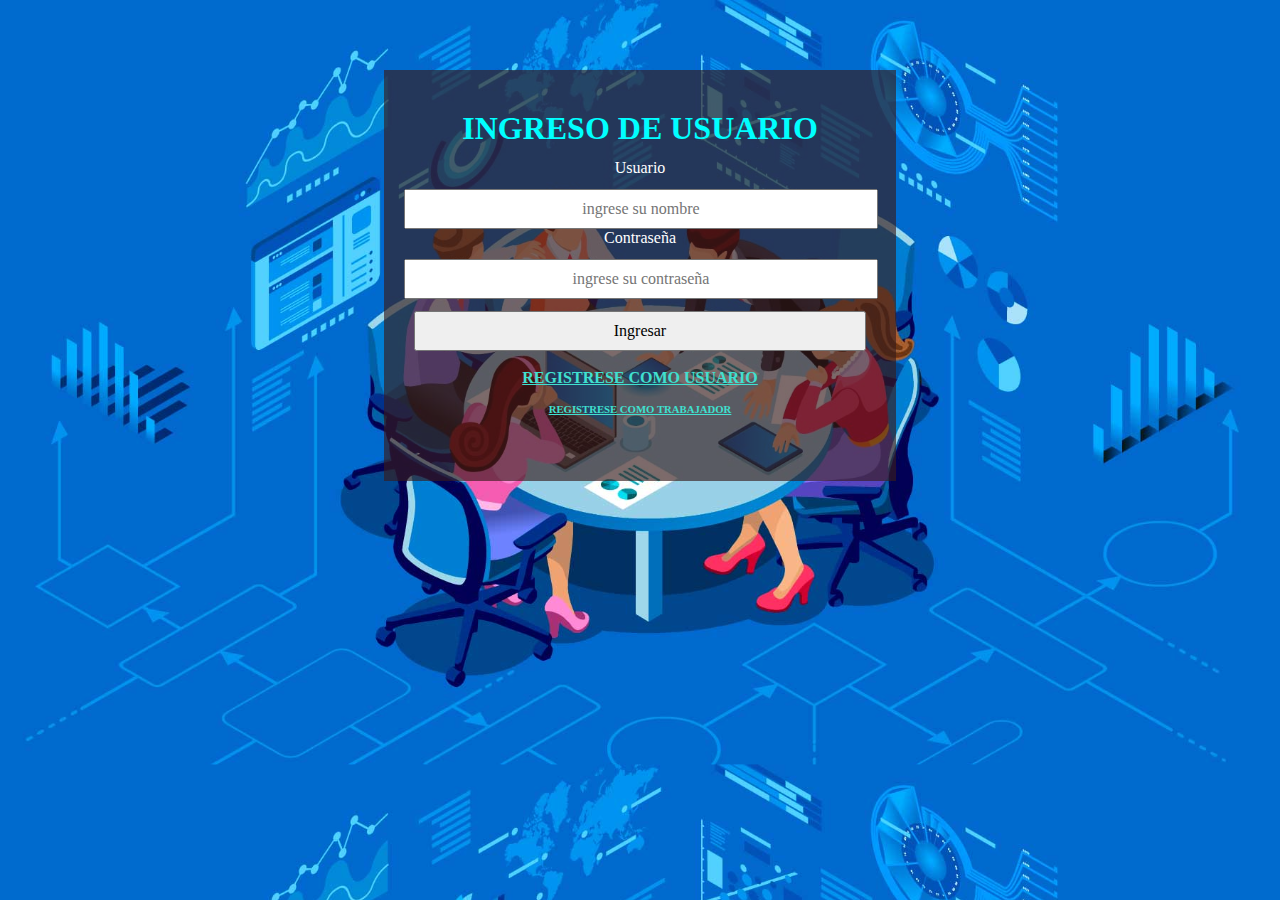
<file: index.html>
<!DOCTYPE html>
<html lang="es">
<head>
    <meta charset="UTF-8">
    <meta name="viewport" content="width=device-width, initial-scale=1.0">
    <title>login</title>
    <link rel="stylesheet" href="css1/login.css">

    <link rel="stylesheet" href="https://cdnjs.cloudflare.com/ajax/libs/animate.css/4.0.0/animate.min.css">
    <link href="https://cdn.jsdelivr.net/npm/bootstrap@5.1.3/dist/css/bootstrap.min.css" rel="stylesheet" integrity="sha384-1BmE4kWBq78iYhFldvKuhfTAU6auU8tT94WrHftjDbrCEXSU1oBoqyl2QvZ6jIW3" crossorigin="anonymous">

</head>
<body>
    <div class="Caja">
   <form action="validar.php" method="post">
     <h1  class="animate__animated animate__backInLeft"><p style="color: aqua"> INGRESO DE USUARIO</p></h1>
   <p class="blanco">Usuario <input type="text" placeholder="ingrese su nombre" name="usuario"></p>
   <p class="blanco">Contraseña <input type="password" placeholder="ingrese su contraseña" name="password"></p>
   <input class="btn btn-success" type="submit" value="Ingresar"><br>
   <br> <center> <b> <h7><a href="registro.html" style="color: turquoise">REGISTRESE COMO USUARIO  </a></h7></b></center>
   <center> <b> <h6><a href="registroProfesional.html" style="color: turquoise">REGISTRESE COMO TRABAJADOR  </a></h7></b></center>
   
   </form>
</div> 

<script src="https://cdn.jsdelivr.net/npm/bootstrap@5.1.3/dist/js/bootstrap.bundle.min.js" integrity="sha384-ka7Sk0Gln4gmtz2MlQnikT1wXgYsOg+OMhuP+IlRH9sENBO0LRn5q+8nbTov4+1p" crossorigin="anonymous"></script>
<script src="https://cdn.jsdelivr.net/npm/@popperjs/core@2.10.2/dist/umd/popper.min.js" integrity="sha384-7+zCNj/IqJ95wo16oMtfsKbZ9ccEh31eOz1HGyDuCQ6wgnyJNSYdrPa03rtR1zdB" crossorigin="anonymous"></script>
<script src="https://cdn.jsdelivr.net/npm/bootstrap@5.1.3/dist/js/bootstrap.min.js" integrity="sha384-QJHtvGhmr9XOIpI6YVutG+2QOK9T+ZnN4kzFN1RtK3zEFEIsxhlmWl5/YESvpZ13" crossorigin="anonymous"></script>

</body>
</html>
</file>
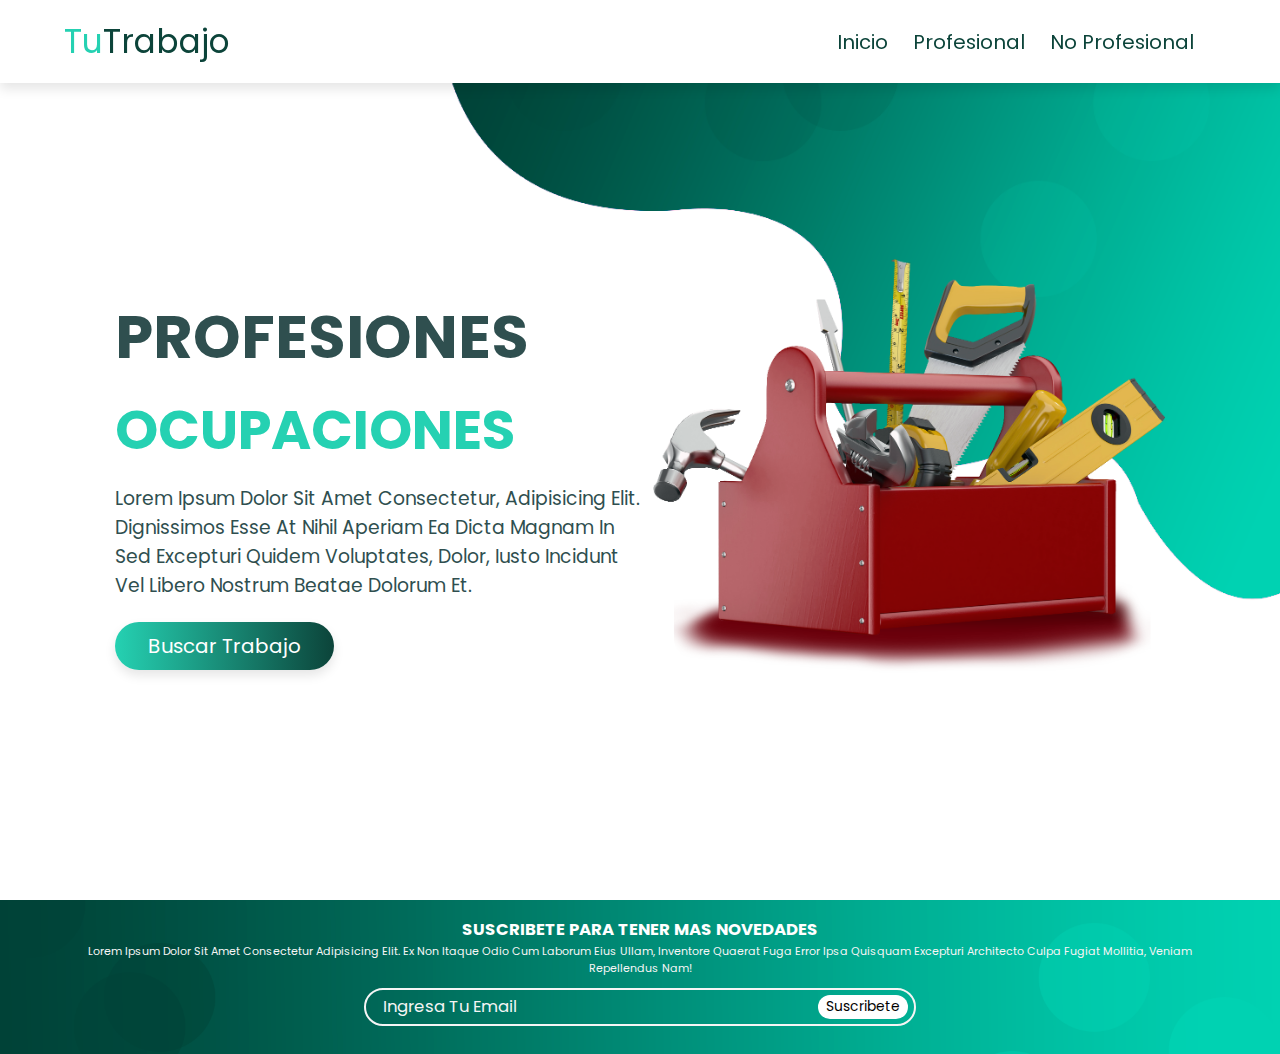
<file: main.html>
<!DOCTYPE html>
<html lang="es">
<head>
    <meta charset="UTF-8">
    <meta http-equiv="X-UA-Compatible" content="IE=edge">
    <meta name="viewport" content="width=device-width, initial-scale=1.0">
    <title>Tu Trabajo</title>
    <link rel="stylesheet" href="css/style.css">
    <link rel="stylesheet" href="https://cdnjs.cloudflare.com/ajax/libs/font-awesome/6.2.1/css/all.min.css">
</head>
<body>
    <header>
        <a href="#" class="logo"><span>Tu</span>Trabajo</a>
        <nav class="navbar">
            <ul class="nav">
                <li><a href="#inicio">inicio</a></li>
                <li><a href="#profesional">profesional</a>
                    <ul>
                        <li><a href="interesados.html">Médico</a></li>
                        <li><a href="interesados.html">Ingeniero</a></li>
                        <li><a href="interesados.html">Arquitecto</a></li>
                        <li><a href="interesados.html">Contador</a></li>
                        <li><a href="interesados.html">Abogado</a></li>
                    </ul>
                </li>
                <li><a href="#noprofesional">no profesional</a>
                    <ul>
                        <li><a href="interesados.html">Jornalero</a></li>
                        <li><a href="interesados.html">Niñera</a></li>
                        <li><a href="interesados.html">Albañil</a></li>
                        <li><a href="interesados.html">Plomero</a></li>
                        <li><a href="interesados.html">Limpieza</a></li>
                    </ul>
                </li>
            </ul>
        </nav>
    </header>
    <section class="inicio" id="inicio">
        <div class="content">
            <h3>PROFESIONES <span>ocupaciones</span></h3>
            <p>
                Lorem ipsum dolor sit amet consectetur, adipisicing elit. Dignissimos esse at nihil aperiam ea dicta magnam in sed excepturi quidem voluptates, dolor, iusto incidunt vel libero nostrum beatae dolorum et.
            </p>
            <a href="index.html" class="btn">Buscar Trabajo</a>
        </div>
        <!-- ingresar imagen -->
        <div class="image">
            <img src="img2/Caixa-de-Ferramentas-PNG.png" alt="">
        </div>
    </section>
    <!--<section class="albañileria" id="albañileria">
        <h1 class="heading">Tipos de Estructura</h1>
        <div class="caja-contenedor">
            <div class="caja">
                <img src="img2/Estructura-albanileria-simple.png" alt="">
                <h3>Simple</h3>
                <p>Lorem ipsum dolor sit amet consectetur adipisicing elit. Unde laborum, velit porro illum repudiandae excepturi quae quasi aliquid blanditiis dolorum asperiores harum tenetur a repellat accusamus, necessitatibus perspiciatis possimus tempore!</p>
                <a href="#" class="btn">VER MAS</a>
            </div>
            <div class="caja">
                <img src="img2/Estructura-albanileria-armada.png" alt="">
                <h3>Armada</h3>
                <p>Lorem ipsum dolor sit amet consectetur adipisicing elit. Unde laborum, velit porro illum repudiandae excepturi quae quasi aliquid blanditiis dolorum asperiores harum tenetur a repellat accusamus, necessitatibus perspiciatis possimus tempore!</p>
                <a href="#" class="btn">VER MAS</a>
            </div>
            <div class="caja">
                <img src="img2/Estructura-albanileria-reforzada.png" alt="">
                <h3>Reforzada</h3>
                <p>Lorem ipsum dolor sit amet consectetur adipisicing elit. Unde laborum, velit porro illum repudiandae excepturi quae quasi aliquid blanditiis dolorum asperiores harum tenetur a repellat accusamus, necessitatibus perspiciatis possimus tempore!</p>
                <a href="#" class="btn">VER MAS</a>
            </div>
        </div>
    </section>
    <section class="carpinteria" id="carpinteria">
            <h1 class="heading">Trabajar con madera</h1>
            <div class="column">
                <div class="image">
                    <img src="img2/carpentry-png-hd-carpentry-png-444.png" alt="">
                </div>
                <div class="content">
                    <h3>Calidad de la madera</h3>
                    <p>Lorem ipsum dolor sit amet consectetur adipisicing elit. Ex ducimus excepturi molestias quam unde porro, nesciunt id ea iusto minima facere est, voluptatem animi voluptatum illo consequuntur et sequi quod!</p>
                    <p>Lorem ipsum, dolor sit amet consectetur adipisicing elit. Consequuntur unde temporibus laboriosam architecto at pariatur maxime deleniti et aliquam reprehenderit sit, iure minima quibusdam corrupti qui exercitationem velit nesciunt perferendis?</p>
                    <div class="bottoms">
                        <a href="#" class="btn"><i class="fa fa-users" aria-hidden="true"></i>PERFILES</a>
                        <a href="#" class="btn"><i class="fa-solid fa-hammer"></i>TRABAJOS</a>
                    </div>
                </div>
            </div>
    </section>
    <section class="mecanica" id="mecanica">
        <h1 class="heading">mecanica automotriz</h1>
        <div class="column">
            <div class="image">
                <img src="img2/autoricambi-fratelli-nizzi.png" alt="">
            </div>
            <div class="content">
                <h3>Autos de todo tipo</h3>
                <p>Lorem ipsum dolor sit amet consectetur adipisicing elit. Ex ducimus excepturi molestias quam unde porro, nesciunt id ea iusto minima facere est, voluptatem animi voluptatum illo consequuntur et sequi quod!</p>
                <p>Lorem ipsum, dolor sit amet consectetur adipisicing elit. Consequuntur unde temporibus laboriosam architecto at pariatur maxime deleniti et aliquam reprehenderit sit, iure minima quibusdam corrupti qui exercitationem velit nesciunt perferendis?</p>
                <div class="bottoms">
                    <a href="#" class="btn"><i class="fa fa-users" aria-hidden="true"></i>PERFILES </a>
                    <a href="#" class="btn"><i class="fa-solid fa-car"></i>AUTOS</a>
                </div>
            </div>
        </div>
    </section>
    <section class="jardineria" id="jardineria">
        <h1 class="heading">Arreglos de Jardin</h1>
        <div class="caja-contenedor">
            <div class="caja">
                <img src="img2/rosas.jpg" alt="">
                <a href="#" class="btn">ROSAS</a>
            </div>
            <div class="caja">
                <img src="img2/arbustos.jpg" alt="">
                
                <a href="#" class="btn">ARBUSTOS</a>
            </div>
        </div>
        <div>
            <p>Lorem ipsum dolor sit amet consectetur adipisicing elit. Tenetur exercitationem porro quibusdam nemo, voluptas mollitia eius suscipit officiis delectus odio alias veniam nostrum nisi quisquam quia, ducimus maiores iusto. Doloremque?</p>
        </div>
    </section>
-->

    <div class="suscribete">
        <h3>SUSCRIBETE PARA TENER MAS NOVEDADES</h3>
        <p>Lorem ipsum dolor sit amet consectetur adipisicing elit. Ex non itaque odio cum laborum eius ullam, inventore quaerat fuga error ipsa quisquam excepturi architecto culpa fugiat mollitia, veniam repellendus nam!</p>
        <form action="">
            <input type="email" placeholder="ingresa tu email">
            <input type="submit" value="suscribete">
        </form>
    </div>
</body>
</html>
</file>
<file: css1/login.css>
* {
	padding: 0;
	margin: 0;
	font-family: century gothic;
	text-align: center;
}

form {
	padding: 50px 20px;
	background-color: #381b1ba6;
	margin-left: 30%;
	margin-right: 30%;
	margin-top: 70px;
	padding-top: 28px;
	margin-bottom: 30px
}

h1 {
	text-align: center;
	padding: 12px;
	color: rgb(206, 203, 203)
}

input {
	width: calc(100% - 20px);
	padding: 9px;
	margin: auto;
	margin-top: 12px;
	font-size: 16px
}



.ok {
	text-align: center;
	width: 100%;
	padding: 12px;
	background-color: #1e6;
	color: #fff
}
.bad {
	text-align: center;
	width: 100%;
	padding: 12px;
	background-color: #a22;
	color: #fff
}
.blanco{
 color: white;
 text-align: center;
}
body{
	background-image:url(../IMG/fondolegal.jpg);
	width: 100%;
	height:100%vh;
	background-size: cover;
	color:white;
	
}
.mensaje{
	width: 100%;
	max-width: 350px;
	margin: auto;
	margin-top: 20px;
	text-align: left;
	padding: 6px;
	color: red;

}
h6 {
	text-align: center;
	padding: 12px;
    color: rgb(206, 203, 203);
    line-height: 20px;
}
.gabo{
	padding: 50px 20px;
	background-color: #381b1ba6;
	margin: calc(25% + 100px);
	margin-top: 70px;
	padding-top: 28px;
    margin-bottom: 30px;
    line-height: 20px;
}
header{
    width: 100%;
    color: #fff;
    display: flex;
    flex-wrap: wrap;
    align-items: center;
    align-content: space-between;
    background-color: rgba(0, 0, 0,.3);
}
header h1{
    margin-left: 5px;
    align-items: center;
    width: calc(20% - 100px);
    font-family: montez;
    font-size: 55px;
}
header a{
    margin-right: 30px;
    text-align: center;
    text-decoration: none;
    color: #fff;
    font-size: 25px;
    transition: all ease 300ms;
}
.login-box{
	background-image:url(../IMG/logogae.png);
	width: 100px;
	height: 100px;
	border-radius: 50%;
	position: absolute;
	top: -50px;
	left: calc(50% - 50px);
}
@media only screen and (min-width:360px) and (max-width:757px){
	form {
		padding: 50px 20px;
		background-color: #381b1ba6;
		margin-left: 5%;
		margin-right: 5%;
		margin-top: 70px;
		padding-top: 28px;
		margin-bottom: 30px
	}
	input {
		width: calc(100% - 20px);
		padding: 9px;
		margin: auto;
		margin-top: 12px;
		font-size: 16px
	}
	body{
		background-image:url(../IMG/fondolegal.jpg);
		max-width: 100%;
		max-height: 200%;
		background-attachment: fixed; 
		background-repeat: no-repeat;
		color:white;
		
	}

}
@media only screen and (min-width:280px) and (max-width:757px){
	form {
		padding: 50px 20px;
		background-color: #381b1ba6;
		margin-left: 5%;
		margin-right: 5%;
		margin-top: 70px;
		padding-top: 28px;
		margin-bottom: 30px
	}
	input {
		width: calc(100% - 20px);
		padding: 9px;
		margin: auto;
		margin-top: 12px;
		font-size: 16px
	}
	body{
		background-image:url(../IMG/fondolegal.jpg);
		max-width: 100%;
		max-height: 200%;
		background-attachment: fixed; 
		background-repeat: no-repeat;
		color:white;
		
	}

}
@media only screen and (min-width:760px) and (max-width:1180px){
	form {
		padding: 50px 20px;
		background-color: #381b1ba6;
		margin-left: 5%;
		margin-right: 5%;
		margin-top: 70px;
		padding-top: 28px;
		margin-bottom: 30px
	}
	input {
		width: calc(100% - 20px);
		padding: 20px;
		margin: auto;
		margin-top: 12px;
		font-size: 16px
	}
	body{
		background-image:url(../IMG/fondolegal.jpg);
		max-width: 100%;
		max-height: 200%;
		background-attachment: fixed; 
		background-repeat: no-repeat;
		color:white;
		
	}
	.caja{
		margin-top: 30%;
		
	}
	header h1{
		margin-left: 10px;
		align-items: center;

		width: calc(20% - 100px);
		font-family: montez;
		font-size: 80px;
	}
}
</file>
<file: css/style.css>
@import url('https://fonts.googleapis.com/css2?family=Poppins:wght@100;200;300;400;500&display=swap');

:root{
    --verde: #0c443a;
    --lima: #25d1b2;
    --degrade: linear-gradient(90deg, var(--lima), var(--verde));
}

*{
    font-family: 'Poppins', sans-serif;
    margin: 0;
    padding: 0;
    box-sizing: border-box;
    text-decoration: none;
    outline: none;
    border: none;
    text-transform: capitalize;
}

*::selection{
    background: var(--lima);
    color: white;
}

html{
    font-size: 69%;
    overflow-x: hidden;
}

body{
    background: white;
}

section{
    min-height: 100vh;
    padding: 0 9%;
    padding-top: 7.5rem;
    padding-bottom: 2rem;
}

.btn{
    display: inline-block;
    margin-top: 1rem;
    padding: .8rem 3rem;
    border-radius: 5rem;
    background: var(--degrade);
    font-size: 1.8rem;
    color: white;
    box-shadow: 0 .5rem 1rem rgba(0, 0, 0, .1);
    transition: all .3s linear;
}
.btn:hover{
    transform: scale(1.1);
}

.heading{
    text-align: center;
    font-size: 3rem;
    background: var(--verde);
    color: transparent;
    -webkit-background-clip: text;
    background-clip: text;
    text-transform: uppercase;
    padding: 1rem;
}

header{
    position: fixed;
    top: 0;
    left: 0;
    width: 100%;
    background-color: white;
    box-shadow: 0 .5rem 1rem rgba(0, 0, 0, .1);
    padding: 1.5rem 5%;
    display: flex;
    align-items:center;
    justify-content: space-between;
    z-index: 1000;
}
header .logo{
    font-size: 3rem;
    color: var(--verde);
    transition: all .3s linear;
}
header .logo:hover{
    transform: scale(1.5);
}
header .logo span{
    color: var(--lima);
}
header .navbar a{
    display: block;
    position: center;
    font-size: 1.8rem;
    margin-right: 2rem;
    color: var(--verde);
}
header .navbar a:hover{
    color: var(--lima);
}
header .navbar .nav li{
    list-style: none;
}
header .navbar .nav > li{
    position: relative;
    display: inline-block;
}
header .navbar .nav li ul{
    display: none;
    position: absolute;
    min-width: 140px;
}
header .navbar .nav li:hover > ul{
    display: block;
    top: 100%;
    width: 100%;
    background: white;
    padding: 1rem 2rem;
}

/* ingresar imagen de fondo */
.inicio{
    display: flex;
    align-items: center;
    justify-content: center;
    background: url(../img2/inicio_fondo.png) no-repeat;
    background-size: cover;
    background-position: center;
}
.inicio .image img{
    width: 40vw;
}
.inicio .content h3{
    font-size: 5.5rem;
    color: darkslategrey;
    text-transform: uppercase;
}
.inicio .content h3 span{
    font-size: 90%;
    position: relative;
    color: var(--lima);
    text-transform: uppercase;
}
.inicio .content p{
    font-size: 1.7rem;
    color: darkslategrey;
    padding: 1rem 0;
}

.albañileria .caja-contenedor{
    display: flex;
    align-items: center;
    justify-content: center;
    flex-wrap: wrap;
}
.albañileria .caja-contenedor .caja{
    flex: 1 1 30rem;
    background: white;
    border-radius: .5rem;
    border: .1rem solid rgba(0, 0, 0, .1);
    box-shadow: 0 .5rem 1rem rgba(0, 0, 0, .2);
    margin: 1.5rem;
    padding: 3rem 2rem;
    border-radius: .5rem;
    text-align: center;
    transition: .2s linear;
}
.albañileria .caja-contenedor .caja img{
    height: 15rem;
}
.albañileria .caja-contenedor .caja h3{
    font-size: 2rem;
    color: darkslategrey;
    padding-top: 1rem;
}
.albañileria .caja-contenedor .caja p{
    font-size: 1.3rem;
    color: darkslategrey;
    padding: 1rem;
}

.carpinteria{
    background: url(../img2/fondo_2.png) no-repeat;
    background-size: cover;
    background-position: center;
    padding-bottom: 3rem;
}
.carpinteria .column{
    display: flex;
    align-items: center;
    justify-content: center;
    flex-wrap: wrap;
}
.carpinteria .column .image{
    flex: 1 1 30rem;
}
.carpinteria .column .image img{
    width: 100%;
}
.carpinteria .column .content{
    flex: 1 1 30rem;
}
.carpinteria .column .content h3{
    font-size: 3rem;
    color: darkslategrey;
}
.carpinteria .column .content p{
    font-size: 1.5rem;
    color: darkslategrey;
}
.carpinteria .column .content .bottoms a:last-child{
    margin-left: 2rem;
}

.mecanica{
    background: url(../img2/fondo_2.png) no-repeat;
    background-size: cover;
    background-position: center;
    padding-bottom: 3rem;
}
.mecanica .column{
    display: flex;
    align-items: center;
    justify-content: center;
    flex-wrap: wrap;
}
.mecanica .column .image{
    flex: 1 1 30rem;
}
.mecanica .column .image img{
    width: 100%;
}
.mecanica .column .content{
    flex: 1 1 30rem;
}
.mecanica .column .content h3{
    font-size: 3rem;
    color: darkslategrey;
}
.mecanica .column .content p{
    font-size: 1.5rem;
    color: darkslategrey;
}
.mecanica .column .content .bottoms a:last-child{
    margin-left: 2rem;
}

.jardineria{
    align-items: center;
    justify-content: center;
    background: url(../img2/jardineria.png)no-repeat;
    background-size: cover;
    background-position: center;
    flex-wrap: wrap;
}
.jardineria .caja-contenedor{
    display: flex;
    align-items: center;
    justify-content: center;
}
.jardineria .caja-contenedor .caja{
    flex: 1 1 5rem;
    background: white;
    border-radius: .1rem;
    border: .5rem solid rgba(0, 0, 0, .1);
    box-shadow: 0 .5rem 1rem rgba(0, 0, 0, .2);
    margin: 1.5rem;
    padding: 1rem .5rem;
    border-radius: .5rem;
    text-align: center;
    transition: .2s linear;
}
.jardineria .caja-contenedor .caja img{
    height: auto;
    width: 100%;
}
.jardineria p{
    font-size: 1.3rem;
    color: darkslategrey;
    padding: 1rem;
    text-align: end;
    margin-left: 25%;
}

.suscribete{
    text-align: center;
    padding: 1.5rem .5rem;
    background: url(../img2/fondo_sub.png) no-repeat;
    background-size: cover;
    background-position: center;
}
.suscribete h3{
    color: white;
    font-size: 1.5rem;
    text-transform: uppercase;
}
.suscribete p{
    text-align: center;
    color: whitesmoke;
    font-size: 1rem;
    margin: .1rem auto;
    width: 90%;
}
.suscribete form{
    display: flex;
    max-width: 50rem;
    border: .2rem solid whitesmoke;
    padding: .5rem;
    border-radius: 5rem;
    margin: 1rem auto;
    height: 3.5rem;
}
.suscribete form input[type="email"]{
    padding: 0 1rem;
    font-size: 1.5rem;
    background: none;
    width: 100%;
    color: white;
    text-transform: none;
    background: none;
}
.suscribete form input[type="email"]::placeholder{
    color: whitesmoke;
    text-transform: capitalize;
}
.suscribete form input[type="submit"]{
    background: white;
    width: 10rem;
    font-size: 1.25rem;
    border-radius: 5rem;
    cursor: pointer;
}
.suscribete form input[type="submit"]:hover{
    color: var(--lima);
}

@media(max-width:1200px){
    html{
        font-size: 60%;
    }
}
@media(max-width:990px){
    /* header label{
        visibility: visible;
        opacity: 1;
    }
    header .navbar{
        position: absolute;
        top: 100%;
        left: 0;
        width: 100%;
        background: transparent;
        padding: 1rem 2rem;
        border-top: .1rem solid rgba(0, 0, 0, .2);
        box-shadow: 0 .5rem 1rem rgba(0, 0, 0, .1);
        transform-origin: top;
        transform: scaleY(0);
        opacity: 0;
        transition: .2s linear;
    }
    header .navbar a{
        display:block;
        text-align: center;
        margin-top: .25rem;
        padding: .25rem;
        border-radius: 3rem;
        background: whitesmoke;
        font-size: 1.5rem;
        margin: 1.5rem 0;
        font-size: 2rem;
    }
    header input:checked ~ .navbar{
        transform: scaleY(1);
        opacity: 1;
    }
    header input:checked ~ label::before{
        content: '\f00d';
    } */

    section{
        padding: 0 3%;
        padding-top: 7.5rem;
        padding-bottom: 2rem;
    }

    .inicio .image img{
        width: 100%;
    }
    .inicio .content h3{
        font-size: 3.6rem;
    }
    .inicio .content p{
        font-size: 1.5rem;
    }
}
@media(max-width:780px){

    .inicio{
        flex-flow: column-reverse;
    }
    .inicio .image img{
        width:69%;
    }
    .inicio .content h3{
        font-size: 3.6rem;
    }
    .inicio .content p{
        font-size: 1.5rem;
    }

    .carpinteria{
        background-position: right;
    }

    .mecanica{
        background-position: right;
    }

    .jardineria{
        background-position: center;
    }
    .jardineria .caja-contenedor{
        position: relative;
    }    

    .suscribete p{
        width: auto;
    }
}
@media(max-width:480px){
    html{
        font-size: 50%;
    }

    .carpinteria .column .content .bottoms a{
        width: 100%;
        text-align: center;
    }
    .carpinteria .column .content .bottoms a:last-child{
        margin: 1rem 0;
    }

    .mecanica .column .content .bottoms a{
        width: 100%;
        text-align: center;
    }
    .mecanica .column .content .bottoms a:last-child{
        margin: 1rem 0;
    }

    
}
</file>
